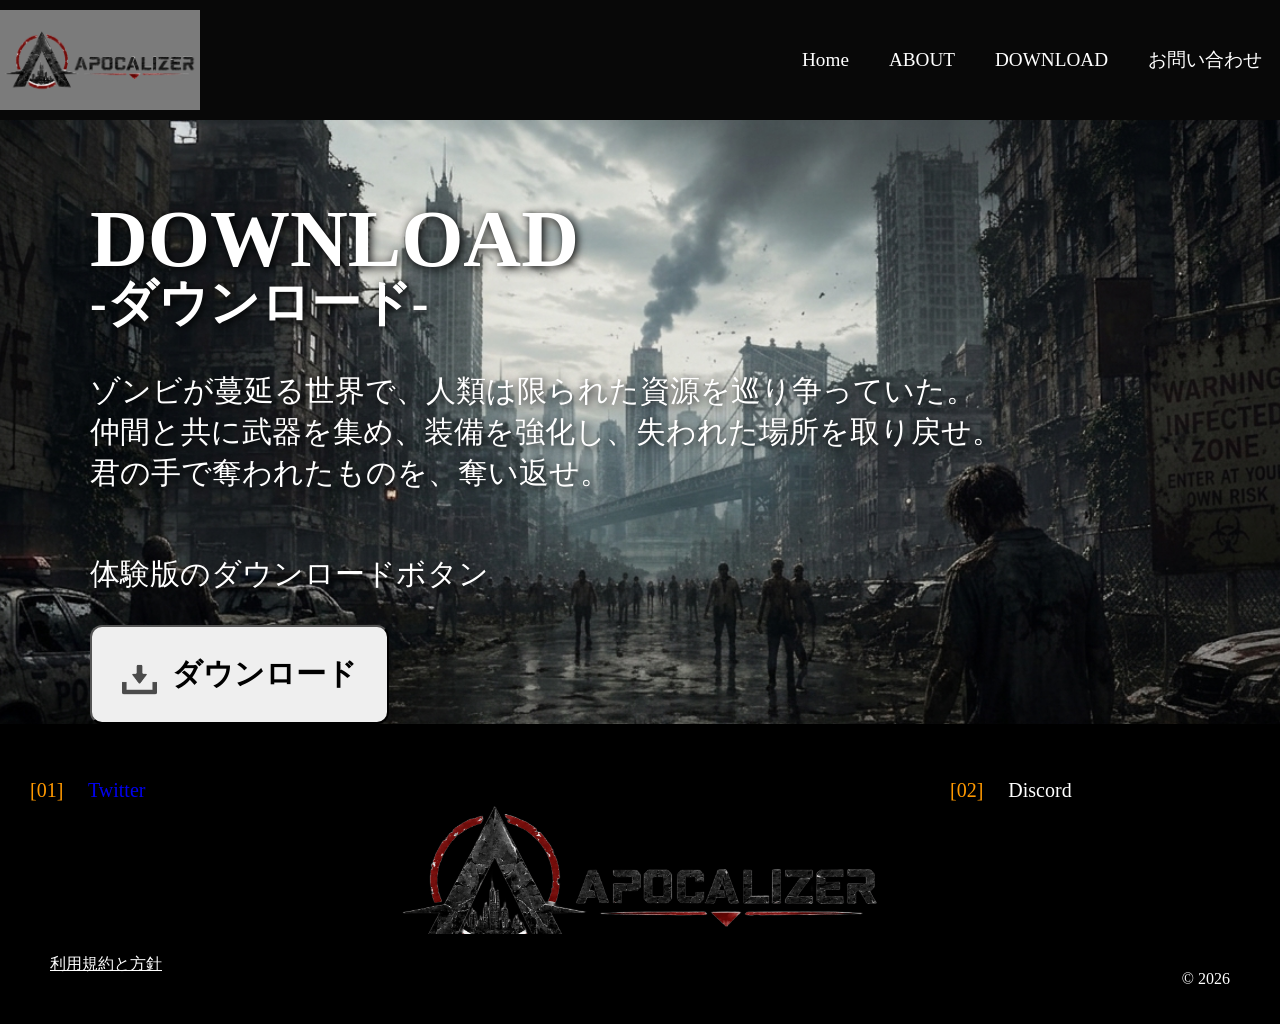
<file: Download.html>
<!DOCTYPE html>
<html lang="ja">

<head>
   <meta charset="UTF-8">
   <title>DOWNLOAD</title>
   <meta name="viewport" content="width=device-width, initial-scale=1.0">
   <link rel="stylesheet" href="Download.css">

</head>

<body>

   <nav>
      <div class="box">
         <img src="APOCALIZE.png" width="200">
      </div>
      <div class="menutext">
         <a href="index.html" class="activeHOME">Home</a>
         <a href="About.html" class="activeABOUT">ABOUT</a>
         <a href="Download.html" class="activeDOWNLOAD">DOWNLOAD</a>
         <a href="Contact.html" class="activeCONTACT">お問い合わせ</a>
      </div>
   </nav>

   <div class="download-text">
      <h1>DOWNLOAD</h1>
      <h2>-ダウンロード-</h2>

      <p>
         ゾンビが蔓延る世界で、人類は限られた資源を巡り争っていた。<br>
         仲間と共に武器を集め、装備を強化し、失われた場所を取り戻せ。<br>
         君の手で奪われたものを、奪い返せ。
      </p>

      <div class="download-box">
         <p>体験版のダウンロードボタン</p>
         <button class="download-button">
            <img src="Downloadbutton.png" width="50" height="50">
            ダウンロード
         </button>
      </div>
   </div>


   <!-- フッターここから -->
   <footer>
      <div class="footer-left">
         <p><span>[01]</span> <a href="https://x.com/Seisakuchu4">Twitter</a></p>
      </div>

      <div class="footer-logo">
         <img src="APOCALIZE.png" alt="RECLAIM">
      </div>

      <div class="footer-right">
         <p><span>[02]</span> <a href="https://discord.gg/vVDxqARsHw">Discord</a></p>
      </div>
   </footer>
   <div class="footer-bottom">
      <div>
         <a href="privacy_policy.html">利用規約と方針</a>
      </div>

      <div>
         <p>© 2026</p>
      </div>
   </div>
   <!-- フッターここまで -->

</body>

</html>
</file>
<file: Download.css>
/* ヘッター */
nav {
    position: fixed;
    top: 0;
    left: 0;
    width: 100%;
    background: rgba(0, 0, 0, 0.7);
    z-index: 1000;
    display: flex;
    align-items: center;
    padding: 10px 0;
}

.menutext {
    margin-left: auto;
}

.menutext a {
    text-decoration: none;
    color: white;
    font-size: 1.2rem;
    margin: 0 18px;
}

.menu {
    flex: 1;
    text-align: center;
}


.menu a {
    margin: 0 20px;
}

a {
    text-decoration: none;
}


.activeHOME {
    text-decoration: underline;
}

a:visited {
    color: #ffffff;
}

.logo {
    width: 200px;
}

.box {
    background-color: rgb(123, 123, 123);
    width: 200;
    height: 100px;
}

/* ヘッターここまで */

body {
    padding-top: 100px;
    background-color: rgb(29, 29, 29);
    background-image: url("Download.png");
    background-repeat: no-repeat;
    background-position: center 120px;
    background-position-y: 120px;
    background-size: 120% auto;
    margin: 0;
    padding: 0;
}

.download-text {
    padding-top: 140px;
    padding-left: 90px;
    color: white;
    text-shadow: 2px 2px 10px black;
}

.download-text h1 {
    font-size: 80px;
    margin-bottom: -50px;
}

.download-text h2 {
    font-size: 50px;
    margin-bottom: 40px;
    line-height: 1.1;
}

.download-text p {
    font-size: 30px;
}

.download-text img {
    width: 420px;
    margin-top: 40px;
    transition: 0.3s;
}

.download-text img:hover {
    transform: scale(1.05);
}

.download-box {
    display: inline-block;
    text-align: center;
}

.download-box p {
    margin-bottom: 30px;
}

.download-button {
    display: flex;
    align-items: center;      
    justify-content: center;  
    gap: 15px;

    padding: 10px 30px;
    font-size: 30px;
    font-weight: bold;

    border-radius: 12px;
    cursor: pointer;
}

.download-button img {
    width: 35px;
    height: 35px;
    display: block;
    transform: translateY(-15px);
}


/* フッターここから */
footer {
    height: 150px;
    overflow: hidden;
    background: #000000;
    padding: 30px;
    display: flex;
    justify-content: space-between;
    align-items: flex-start;
}

.footer-left,
.footer-right {
    width: 300px;
}

.footer-left p,
.footer-right p {
    margin: 25px 0;
    font-size: 20px;
}

.footer-left span,
.footer-right span {
    color: #ff9900;
    margin-right: 20px;
}

.footer-logo {
    text-align: center;
}

.footer-logo img {
    z-index: 10;
    width: 500px;
    max-width: 100%;
}


.footer-right a,
.footer-bottom a {
    color: white;
}

.footer-bottom {
    background: #000000;
    padding: 20px 50px;
    display: flex;
    justify-content: space-between;
}

.footer-bottom div:first-child {
    display: flex;
    gap: 50px;
}

.footer-bottom a {
    text-decoration: underline;
}

p {
    color: #ffffff;
}

/* フッターここまで */
</file>
